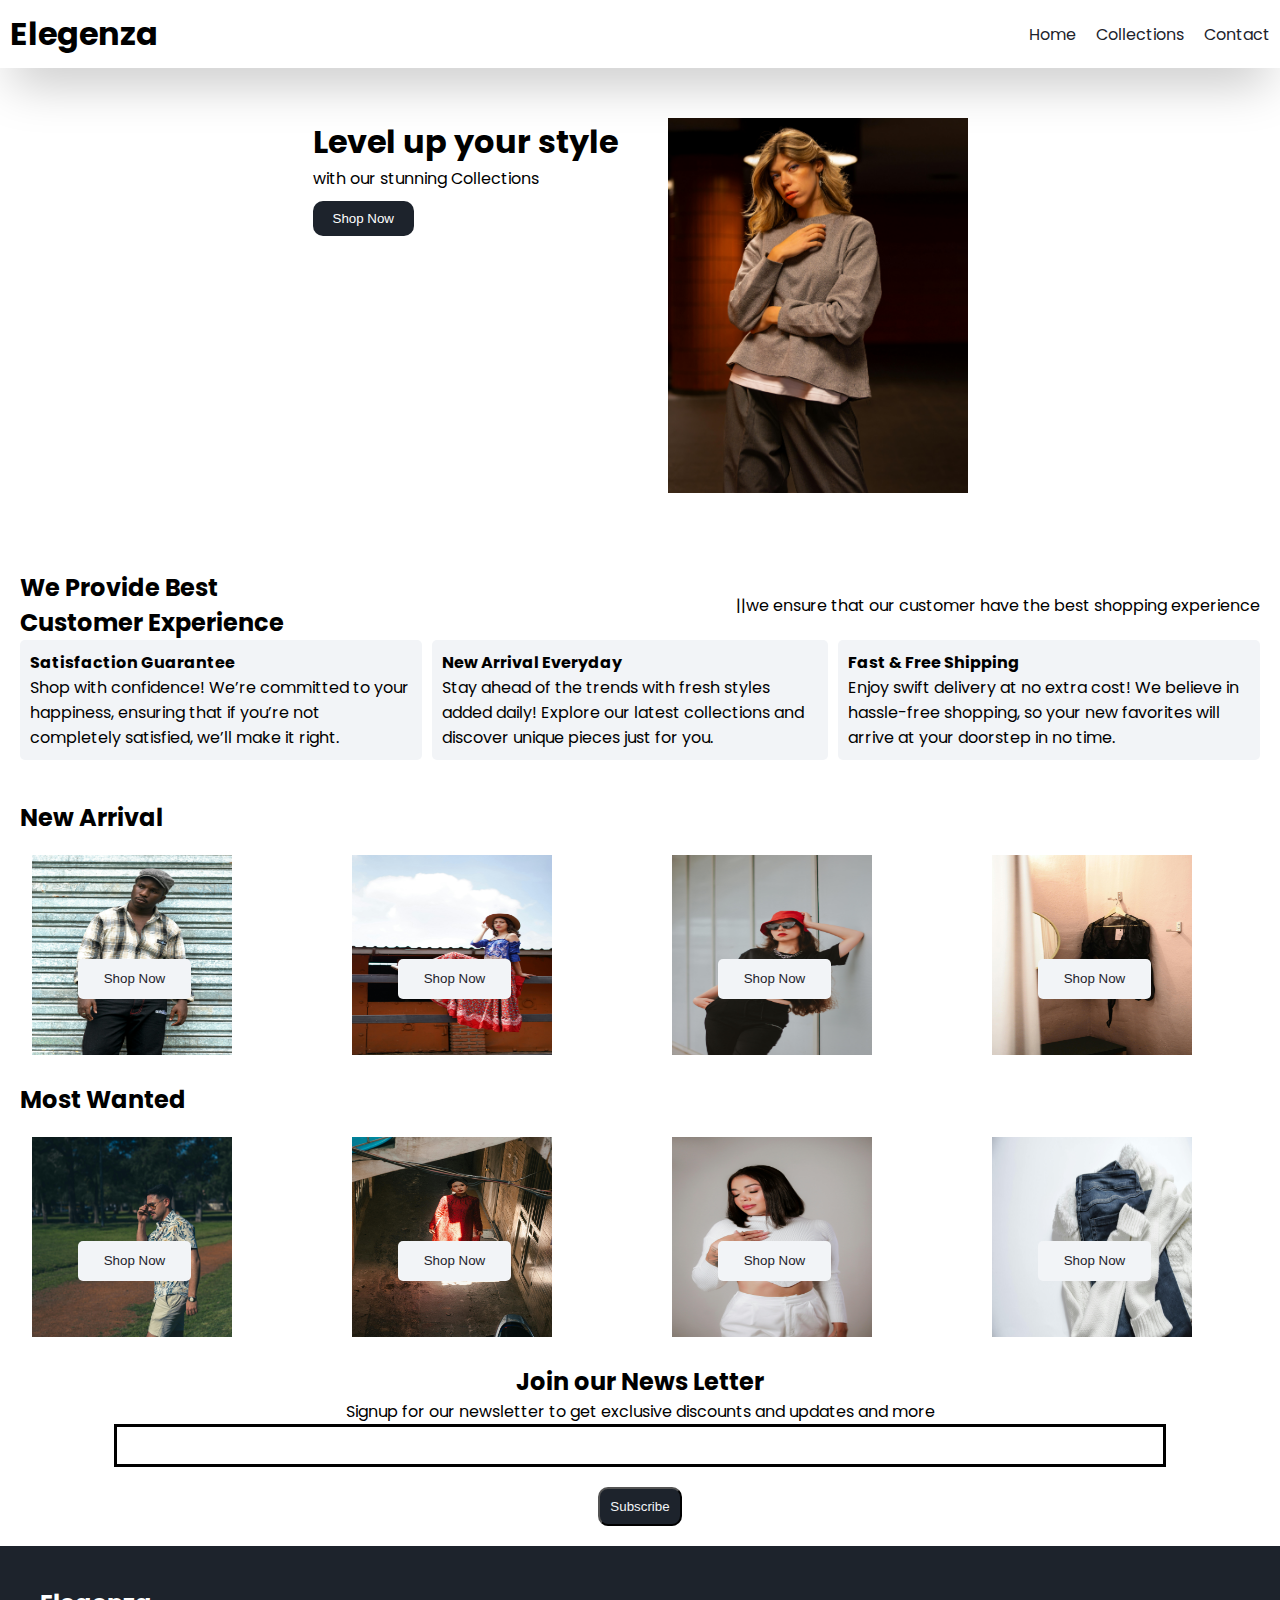
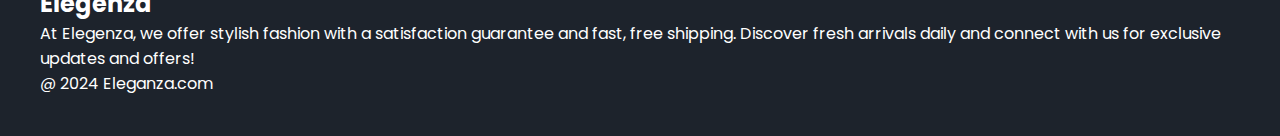
<file: index.html>
<!DOCTYPE html>
<html lang="en">
  <head>
    <meta charset="UTF-8" />
    <meta name="viewport" content="width=device-width, initial-scale=1.0" />
    <title>Elegenza</title>
    <link rel="stylesheet" href="style.css" />

    <!--google font-->
    <link rel="preconnect" href="https://fonts.googleapis.com" />
    <link rel="preconnect" href="https://fonts.gstatic.com" crossorigin />
    <link
      href="https://fonts.googleapis.com/css2?family=Poppins&display=swap"
      rel="stylesheet"
    />

    <!--font icon-->
    <link
      rel="stylesheet"
      href="https://cdnjs.cloudflare.com/ajax/libs/font-awesome/6.6.0/css/all.min.css"
      integrity="sha512-Kc323vGBEqzTmouAECnVceyQqyqdsSiqLQISBL29aUW4U/M7pSPA/gEUZQqv1cwx4OnYxTxve5UMg5GT6L4JJg=="
      crossorigin="anonymous"
      referrerpolicy="no-referrer"
    />
  </head>

  <body>
    <!--navbar-->
    <div class="navbar">
      <h1>Elegenza</h1>
      <div class="navbar-links">
        <p class="navbar-link"><a href="index.html">Home</a></p>
        <p class="navbar-link"><a href="collections.html">Collections</a></p>
        <p class="navbar-link"><a href="contact.html">Contact</a></p>
      </div>

      <div class="navbar-togglemenu" onclick="showNavbar()">
        <i class="fa-solid fa-bars"></i>
      </div>
    </div>

    <!--side navbar-->
    <div class="side-navbar">
      <p style="text-align: right" onclick="closeNavbar()">
        <i class="fa-solid fa-xmark"></i>
      </p>
      <div class="side-navbar-links">
        <p class="side-navbar-link"><a href="index.html">Home</a></p>
        <p class="side-navbar-link"><a href="collections.html">Collections</a></p>
        <p class="side-navbar-link"><a href="contact.html">Contact</a></p>
      </div>
    </div>

    <!--header-->
    <div class="header">
      <div>
        <h1>Level up your style</h1>
        <p>with our stunning Collections</p>
        <button class="header-btn">Shop Now</button>
      </div>
      <div>
        <img
          src="images/fashion.jpg"
          class="header-image"
          width="300px"
          heigth="300px"
          alt="fashion image"
        />
      </div>
    </div>
    <!--service-->
    <div class="service">
      <div class="service-container1">
        <div>
          <h2>We Provide Best</h2>
          <h2>Customer Experience</h2>
        </div>
        <div>
          <p>||we ensure that our customer have the best shopping experience</p>
        </div>
      </div>
      <div class="service-container2">
        <div>
          <i class="fa-solid fa-face-smile"></i>
          <h4>Satisfaction Guarantee</h4>
          <p>
            Shop with confidence! We’re committed to your happiness, ensuring that if you’re not completely satisfied, we’ll make it right.
          </p>
        </div>
        <div>
          <i class="fa-solid fa-bag-shopping"></i>
          <h4>New Arrival Everyday</h4>
          <p>
            Stay ahead of the trends with fresh styles added daily! Explore our latest collections and discover unique pieces just for you.
          </p>
        </div>
        <div>
          <i class="fa-solid fa-truck-fast"></i>
          <h4>Fast & Free Shipping</h4>
          <p>
            Enjoy swift delivery at no extra cost! We believe in hassle-free shopping, so your new favorites will arrive at your doorstep in no time.
          </p>
        </div>
      </div>
    </div>
    <!--arrivals-->
    <div>
      <h2 style="padding: 20px">New Arrival</h2>
      <div class="arrival">
        <div class="arrival-container">
          <img
            src="images/img1 (1).jpg"
            width="200px"
            height="200px"
            alt="fashion image"
          />
          <button>Shop Now <i class="fa-solid fa-arrow-right"></i></button>
        </div>
        <div class="arrival-container">
          <img
            src="images/img2.jpg"
            width="200px"
            height="200px"
            alt="fashion image"
          />
          <button>Shop Now <i class="fa-solid fa-arrow-right"></i></button>
        </div>
        <div class="arrival-container">
          <img
            src="images/img3.jpg"
            width="200px"
            height="200px"
            alt="fashion image"
          />
          <button>Shop Now <i class="fa-solid fa-arrow-right"></i></button>
        </div>
        <div class="arrival-container">
          <img
            src="images/img 4.jpg"
            width="200px"
            height="200px"
            alt="fashion image"
          />
          <button>Shop Now <i class="fa-solid fa-arrow-right"></i></button>
        </div>
      </div>
    </div>

    <!--most wanted same as new arrival-->

    <div>
      <h2 style="padding: 20px">Most Wanted</h2>
      <div class="arrival">
        <div class="arrival-container">
          <img
            src="images/img1 (4).jpg"
            width="200px"
            height="200px"
            alt="fashion image"
          />
          <button>Shop Now <i class="fa-solid fa-arrow-right"></i></button>
        </div>
        <div class="arrival-container">
          <img
            src="images/img5.jpg"
            width="200px"
            height="200px"
            alt="fashion image"
          />
          <button>Shop Now <i class="fa-solid fa-arrow-right"></i></button>
        </div>
        <div class="arrival-container">
          <img
            src="images/img6.jpg"
            width="200px"
            height="200px"
            alt="fashion image"
          />
          <button>Shop Now <i class="fa-solid fa-arrow-right"></i></button>
        </div>
        <div class="arrival-container">
          <img
            src="images/img7.jpg"
            width="200px"
            height="200px"
            alt="fashion image"
          />
          <button>Shop Now <i class="fa-solid fa-arrow-right"></i></button>
        </div>
      </div>
    </div>

    <!--newsletter-->
    <div class="news">
      <h2>Join our News Letter</h2>
      <p>
        Signup for our newsletter to get exclusive discounts and updates and
        more
      </p>
      <div>
        <input type="text" class="search" />
      </div>
      <div>
        <button>Subscribe</button>
      </div>
    </div>
    <!--footer-->
    <div class="footer">
      <div class="footer-container">
        <div class="footer-box-1">
          <h2 class="headingText">Elegenza</h2>
          <p>
            At Elegenza, we offer stylish fashion with a satisfaction guarantee and fast, free shipping. Discover fresh arrivals daily and connect with us for exclusive updates and offers!
          </p>
          <div class="footer-icon">
            <i class="fa-brands fa-instagram" style="color: #ffffff" ;></i>
            <i class="fa-brands fa-twitter" style="color: #ffffff" ;></i>
            <i class="fa-brands fa-facebook" style="color: #ffffff" ;></i>
          </div>
        </div>
      </div>
      <p>@ 2024 Eleganza.com</p>
    </div>

    <script src="script.js"></script>
  </body>
</html>
</file>
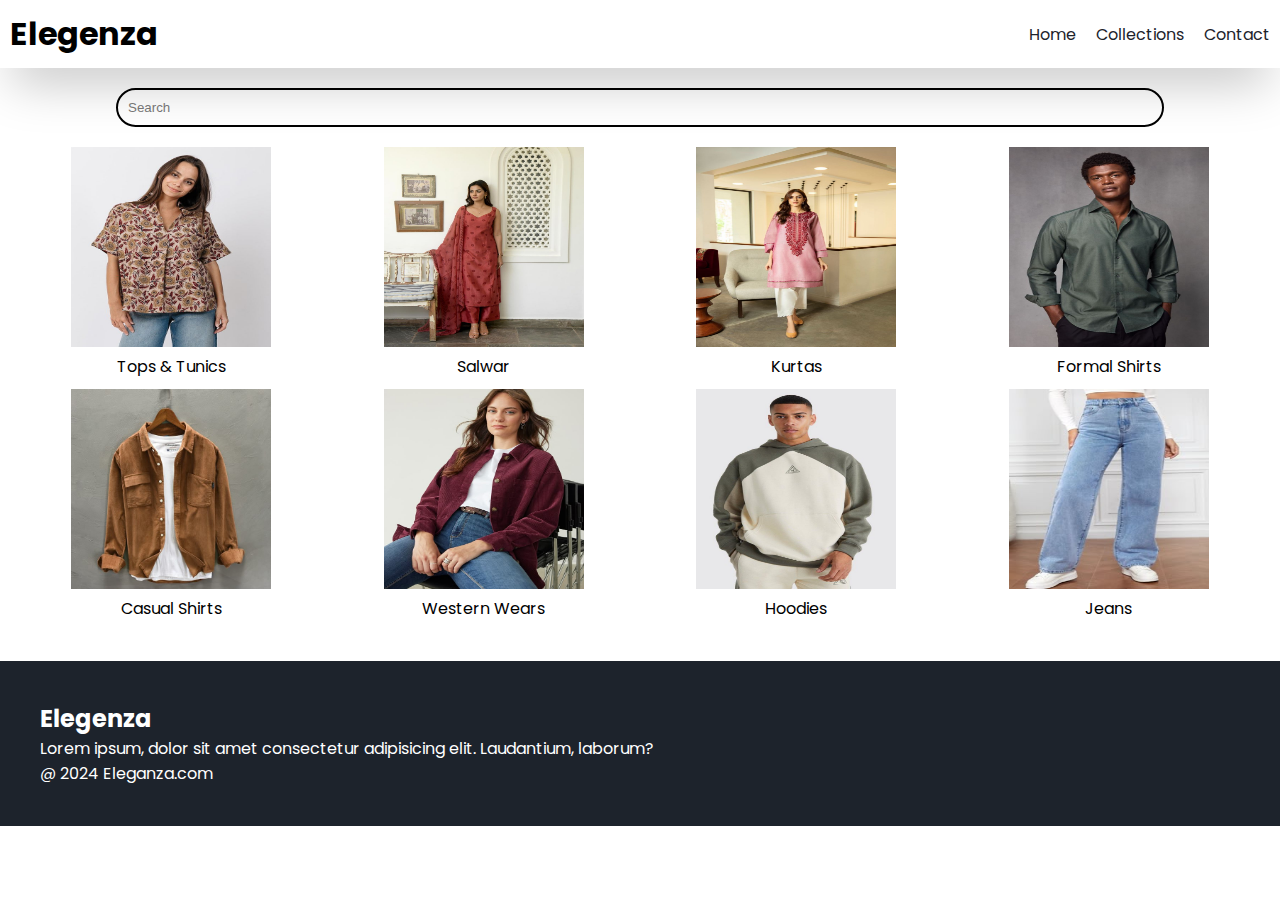
<file: collections.html>
<!DOCTYPE html>
<html lang="en">
  <head>
    <meta charset="UTF-8" />
    <meta name="viewport" content="width=device-width, initial-scale=1.0" />
    <title>Elegenza</title>
    <link rel="stylesheet" href="style.css" />

    <!--google font-->
    <link rel="preconnect" href="https://fonts.googleapis.com" />
    <link rel="preconnect" href="https://fonts.gstatic.com" crossorigin />
    <link
      href="https://fonts.googleapis.com/css2?family=Poppins&display=swap"
      rel="stylesheet"
    />

    <!--font icon-->
    <link
      rel="stylesheet"
      href="https://cdnjs.cloudflare.com/ajax/libs/font-awesome/6.6.0/css/all.min.css"
      integrity="sha512-Kc323vGBEqzTmouAECnVceyQqyqdsSiqLQISBL29aUW4U/M7pSPA/gEUZQqv1cwx4OnYxTxve5UMg5GT6L4JJg=="
      crossorigin="anonymous"
      referrerpolicy="no-referrer"
    />
  </head>

  <body>
    <!--navbar-->
    <div class="navbar">
      <h1>Elegenza</h1>
      <div class="navbar-links">
        <p class="navbar-link"><a href="index.html">Home</a></p>
        <p class="navbar-link"><a href="collections.html">Collections</a></p>
        <p class="navbar-link"><a href="contact.html">Contact</a></p>
      </div>

      <div class="navbar-togglemenu" onclick="showNavbar()">
        <i class="fa-solid fa-bars"></i>
      </div>
    </div>

    <!--side navbar-->
    <div class="side-navbar">
      <p style="text-align: right" onclick="closeNavbar()">
        <i class="fa-solid fa-xmark"></i>
      </p>
      <div class="side-navbar-links">
        <p class="side-navbar-link"><a href="index.html">Home</a></p>
        <p class="side-navbar-link"><a href="collections.html">Collections</a></p>
        <p class="side-navbar-link"><a href="contact.html">Contact</a></p>
      </div>
    </div>

    <!--product-->

    <div class="product-section">
      <form class="product-search">
        <input type="text" id="search" placeholder="Search" />
        <i class="fa-solid fa-magnifying-glass"></i>
      </form>
      <div class="products" id="product">
         <div class="products-box">
          <img src="images/tops.jpg" width="200px" height="200px" alt="Tops & Tunics"/>
          <p>Tops & Tunics</p>
         </div>
         <div class="products-box">
            <img src="images/salwar.jpg" width="200px" height="200px" alt="Salwar"/>
            <p>Salwar</p>
        </div>
        <div class="products-box">
            <img src="images/kurta.jpg" width="200px" height="200px" alt="Kurtas"/>
            <p>Kurtas</p>
        </div>
        <div class="products-box">
              <img src="images/formal shirts.jpg" width="200px" height="200px" alt="formal shirt"/>
              <p>Formal Shirts</p>
        </div>
        <div class="products-box">
            <img src="images/casual shirt.jpg" width="200px" height="200px" alt="casual shirt"/>
            <p>Casual Shirts</p>
        </div>
        <div class="products-box">
              <img src="images/western wear.jpg" width="200px" height="200px" alt="western wear"/>
              <p>Western Wears</p>
        </div>
        <div class="products-box">
            <img src="images/hoodies.jpg" width="200px" height="200px" alt="hoodies"/>
            <p>Hoodies</p>
        </div>
        <div class="products-box">
              <img src="images/jeans.jpg" width="200px" height="200px" alt="Jeans"/>
              <p>Jeans</p>
        </div>
          
      </div>
    </div>

    <!--footer-->
    <div class="footer">
      <div class="footer-container">
        <div class="footer-box-1">
          <h2 class="headingText">Elegenza</h2>
          <p>
            Lorem ipsum, dolor sit amet consectetur adipisicing elit.
            Laudantium, laborum?
          </p>
          <div class="footer-icon">
            <i class="fa-brands fa-instagram" style="color: #ffffff" ;></i>
            <i class="fa-brands fa-twitter" style="color: #ffffff" ;></i>
            <i class="fa-brands fa-facebook" style="color: #ffffff" ;></i>
          </div>
        </div>
      </div>
      <p>@ 2024 Eleganza.com</p>
    </div>

    <script src="collection.js"></script>
    <script src="script.js"></script>
  </body>
</html>
</file>
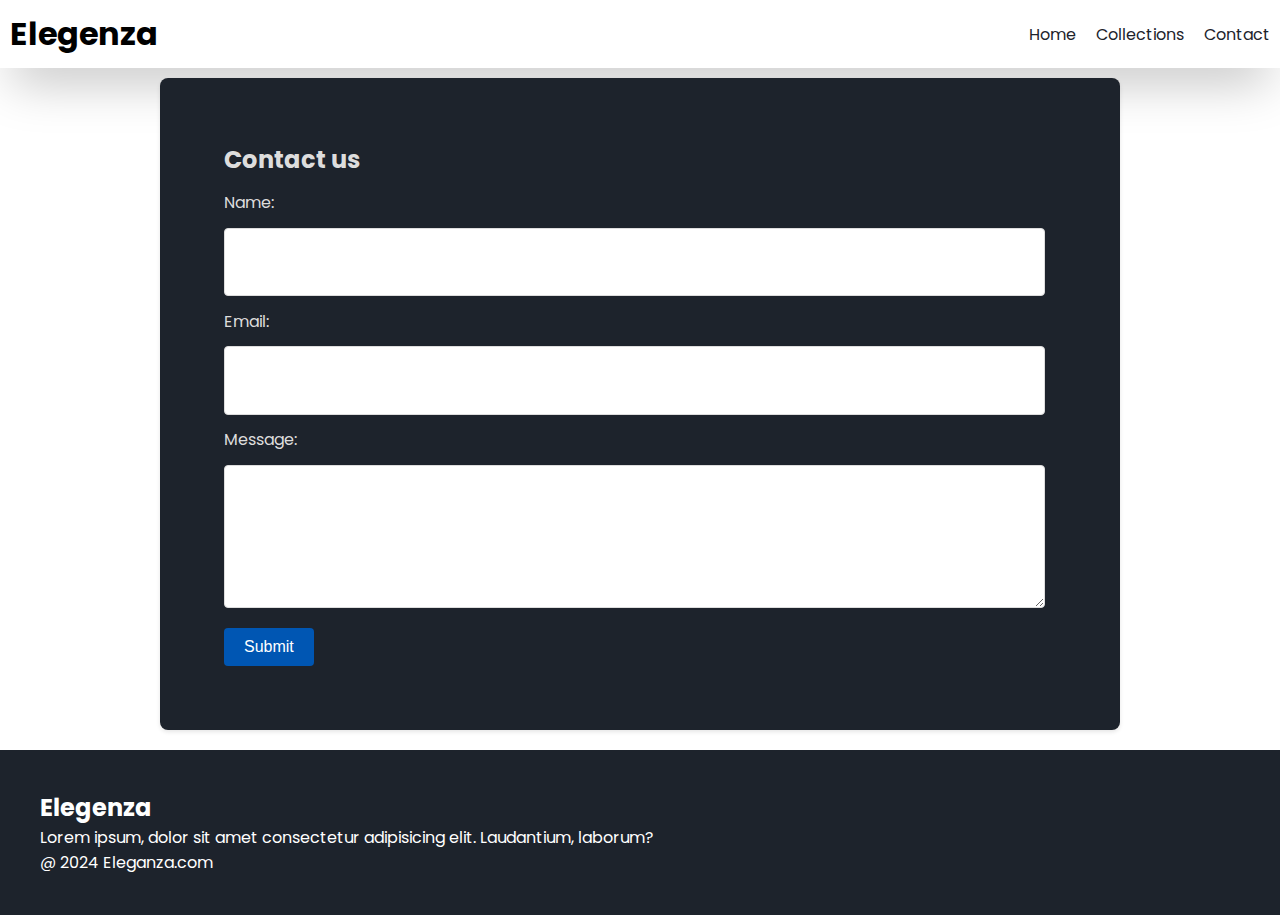
<file: contact.html>
<!DOCTYPE html>
<html lang="en">
  <head>
    <meta charset="UTF-8" />
    <meta name="viewport" content="width=device-width, initial-scale=1.0" />
    <title>Elegenza</title>
    <link rel="stylesheet" href="style.css" />

    <!--google font-->
    <link rel="preconnect" href="https://fonts.googleapis.com" />
    <link rel="preconnect" href="https://fonts.gstatic.com" crossorigin />
    <link
      href="https://fonts.googleapis.com/css2?family=Poppins&display=swap"
      rel="stylesheet"
    />

    <!--font icon-->
    <link
      rel="stylesheet"
      href="https://cdnjs.cloudflare.com/ajax/libs/font-awesome/6.6.0/css/all.min.css"
      integrity="sha512-Kc323vGBEqzTmouAECnVceyQqyqdsSiqLQISBL29aUW4U/M7pSPA/gEUZQqv1cwx4OnYxTxve5UMg5GT6L4JJg=="
      crossorigin="anonymous"
      referrerpolicy="no-referrer"
    />
  </head>

  <body>
    <!--navbar-->
    <div class="navbar">
      <h1>Elegenza</h1>
      <div class="navbar-links">
        <p class="navbar-link"><a href="index.html">Home</a></p>
        <p class="navbar-link"><a href="collections.html">Collections</a></p>
        <p class="navbar-link"><a href="contact.html">Contact</a></p>
      </div>

      <div class="navbar-togglemenu" onclick="showNavbar()">
        <i class="fa-solid fa-bars"></i>
      </div>
    </div>

    <!--side navbar-->
    <div class="side-navbar">
      <p style="text-align: right" onclick="closeNavbar()">
        <i class="fa-solid fa-xmark"></i>
      </p>
      <div class="side-navbar-links">
        <p class="side-navbar-link"><a href="index.html">Home</a></p>
        <p class="side-navbar-link"><a href="collections.html">Collections</a></p>
        <p class="side-navbar-link"><a href="contact.html">Contact</a></p>
      </div>
    </div>

    <!--contact us-->
   
    <div class="form-page">
        <form class="forms">
            <h2>Contact us</h2>
            <div class="elements">
              <label>Name:</label>
              <input type="text" id="name">
            </div>
            <div class="elements">
                <label>Email:</label>
                <input type="email" id="email">
              </div>
              <div class="elements">
                <label>Message:</label>
                <textarea type="textarea" id="message"></textarea>
              </div>
              <div class="elements">
                <input type="submit" id="submit">
              </div>

        </form>
    </div>




    <!--footer-->
    <div class="footer">
      <div class="footer-container">
        <div class="footer-box-1">
          <h2 class="headingText">Elegenza</h2>
          <p>
            Lorem ipsum, dolor sit amet consectetur adipisicing elit.
            Laudantium, laborum?
          </p>
          <div class="footer-icon">
            <i class="fa-brands fa-instagram" style="color: #ffffff" ;></i>
            <i class="fa-brands fa-twitter" style="color: #ffffff" ;></i>
            <i class="fa-brands fa-facebook" style="color: #ffffff" ;></i>
          </div>
        </div>
      </div>
      <p>@ 2024 Eleganza.com</p>
    </div>

    <script src="collection.js"></script>
    <script src="script.js"></script>
  </body>
</html>
</file>
<file: style.css>
*{
    margin:0;
    padding: 0;
}
body{
        font-family: "Poppins", sans-serif;
        font-weight: 400;
        font-style: normal;     
}
.navbar{
    display:flex;
    justify-content: space-between;
    align-items: center;
    padding:10px;
    box-shadow: rgba(0, 0, 0, 0.25) 0px 25px 50px -12px;
}
.navbar-links{
    display:flex;
    column-gap:20px;
    
}
.navbar-links a{
    text-decoration:none;
    color:#1d232c;
}
.navbar-links a:hover{
    text-decoration:underline;
    color:#1d232c;
}
.navbar h1{
    cursor:default;
}

.navbar-togglemenu{
      display:none;
}

/*header*/

.header{
    display:flex;
    justify-content: center;
    padding:50px;
    gap:50px;
}
.header-btn{
    background-color: #1d232c;
    padding-left:20px;
    padding-right:20px;
    padding-top:10px;
    padding-bottom: 10px;
    margin-top:10px;
    border:none;
    cursor:pointer;
    border-radius:10px;
    color:white;
}


/*side-navbar styles*/

.side-navbar{
    background-color:#1d232c;
    height:100%;
    width:50%;
    position:fixed;
    top:0;
    left:-60%;
    padding:20px;
    color:white;
    transition:2s;
}
.side-navbar-link{
    margin-bottom:30px;
}
.side-navbar-links a{
    text-decoration: none;
    color:white;
}
.side-navbar-links a:hover{
    text-decoration:underline;
}

/*service*/
.service{
    padding:20px;
}
.service-container1{
    display:flex;
    justify-content: space-between;
    align-items: center;
}
.service-container2{
    display:flex;
    justify-content: space-between;
    align-items: center;
    gap:10px;
}
.service-container2 div{
    background-color:#f2f4f7;
    border-radius:5px;
    padding:10px;
}

/*arrival*/

.arrival{
    display:flex;
    justify-content: space-around;
    flex-wrap:wrap;
}
.arrival-container{
    position:relative;
    flex-basis:20%;
}
.arrival-container button{
    padding-left: 10%;
    padding-right:10%;
    padding-top:5%;
    padding-bottom:5%;
    position:absolute;
    top:50%;
    left:18%;
    color:#1d232c;
    background-color: #f2f4f7;
    border-radius: 5px;
    border:none;
    cursor:pointer;
}

.news{
    display:flex;
    flex-direction:column;
    align-items: center;
    margin-top:20px;
}
.news input{
     padding:11px;
     width:80vw;
     margin-bottom:10px;
     border:solid black 3px;
}

.news button{
    margin-top:10px;
    color:#f2f4f7;
    background-color: #1d232c;
    padding:10px;
    border-radius:10px; 
    cursor:pointer;
}

.footer{
    margin-top:20px;
    padding:40px;
    background-color:#1d232c;
    color:white;
}
.product-section{
    margin-top: 20px;
}
.product-search{
    width:80%;
    border:solid black 2px;
    border-radius:20px;
    display:flex;
    justify-content: space-between;
    align-items:center;
    padding:10px;
    margin:auto;
}
.product-search input{
    width:100%;
    border:none;
    background-color:transparent;
}
.product-search input:focus{
    outline:none;
}
.products{
    display:flex;
    gap:10px;
    padding:20px;
    justify-content: space-around;
    flex-wrap:wrap; 
}
.products-box{
    text-align:center;
    flex-basis:20%;
}
.products-box img{
    cursor:pointer;
}
.products-box p{
    cursor:default;
}
.form-page{
    background-color: #1d232c;
    border-radius:8px;
    width:60vw;
    margin:auto;
    margin-top:10px;
    padding:5vw;
    padding-right:10vw;
    color:#dddddd;
    box-shadow: 0 2px 4px rgba(0, 0, 0, 0.1);
}
.form-page h2{
    margin-bottom: 1vw;
}
.elements label{
    display:block;
    margin-bottom: 1vw;
}
.elements input[type="text"],input[type="email"],textarea{
        width:100%;
        padding:2vw;
        border:1px solid #dddddd;
        border-radius:4px;
        margin-bottom:1vw;
        font-size:1vw;
}
.elements textarea{
    resize: vertical;
    height:10vh;
    
}
.elements input[type="submit"]
{
    color:#ffffff;
    background-color: #0056b3;
    border:none;
    border-radius:4px;
    padding-top:10px;
    padding-bottom:10px;
    padding-left:20px;
    padding-right:20px;
    cursor:pointer;
    font-size:16px;
}
.elements input[type="submit"]:hover{
    background-color: #06509e;
}
/*media queries*/

@media screen  and (max-width:700px) {
    .navbar-togglemenu{
        display:block;
    }
    .navbar-links{
        display:none;
    }
    .header-image{
        display:none;
    }
    .service-container1{
        display:none;
    }
    .service-container2{
        flex-direction:column;
    }
}
</file>
